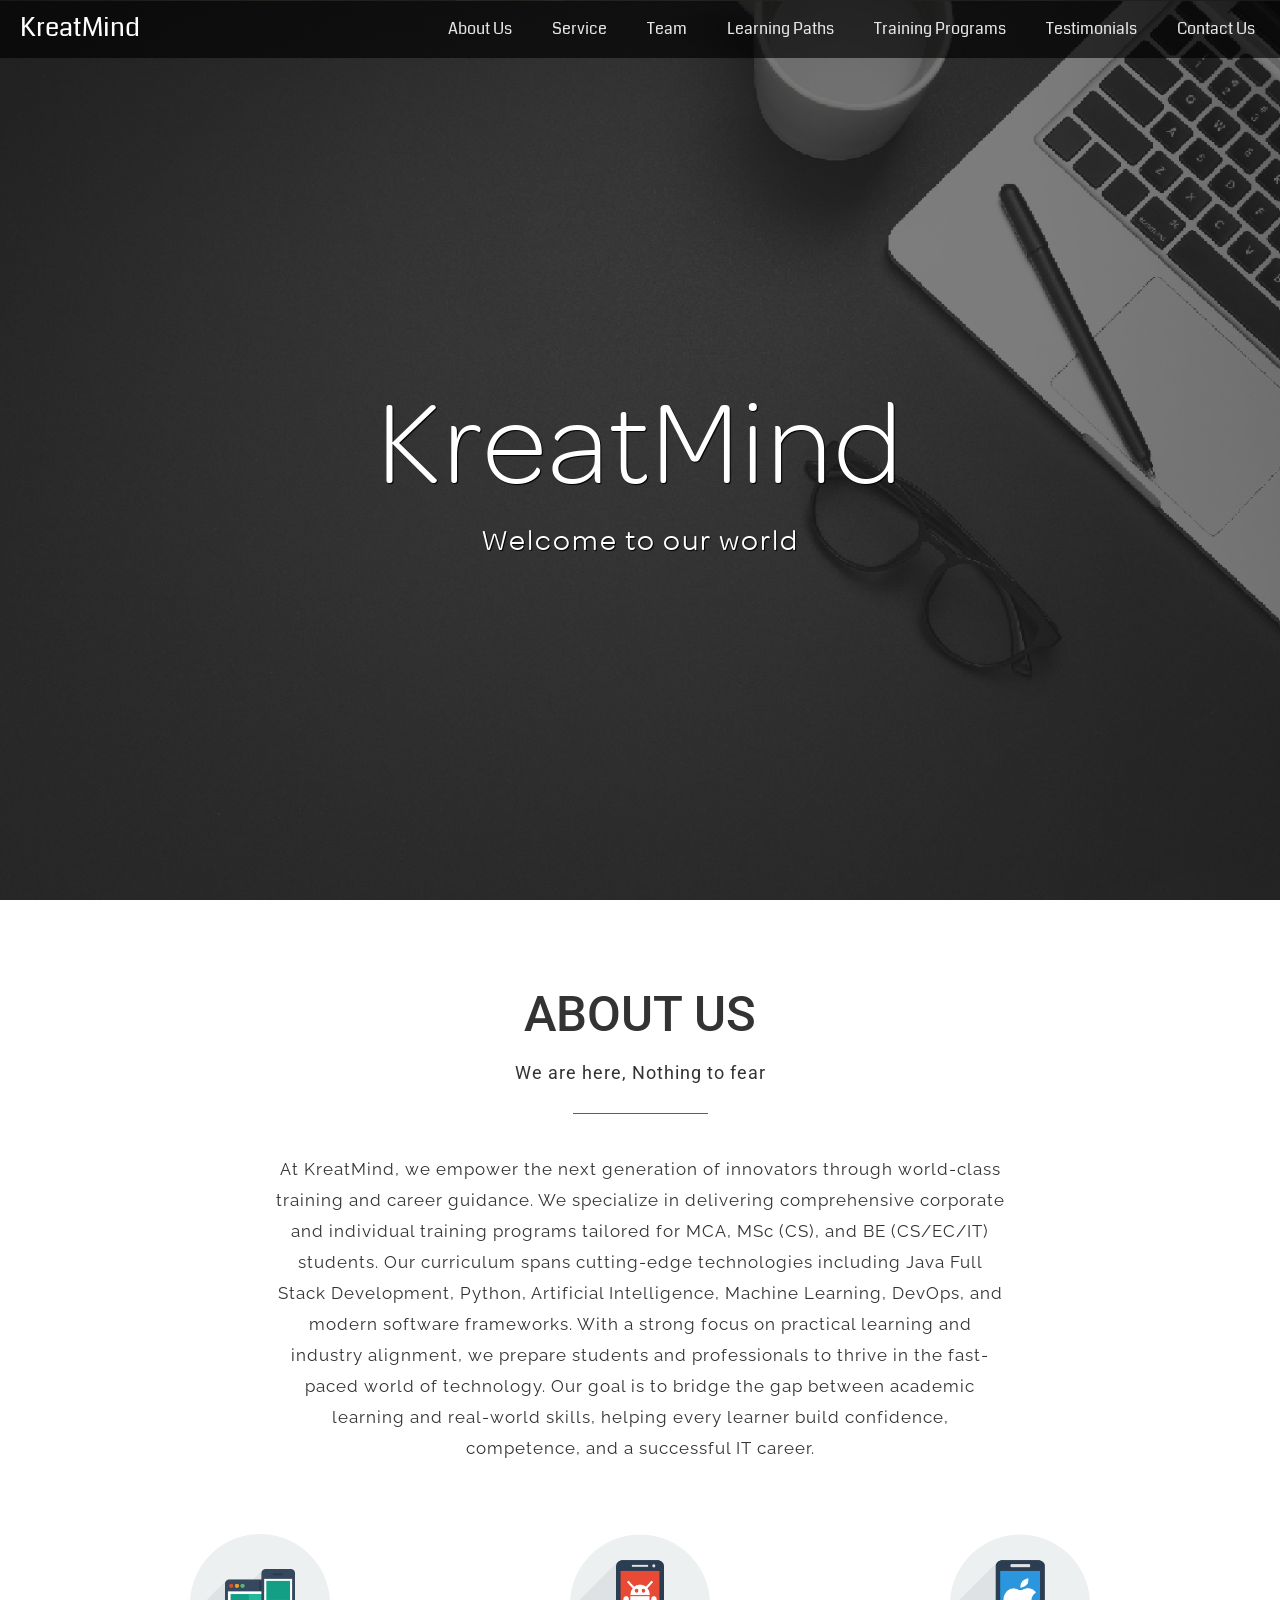
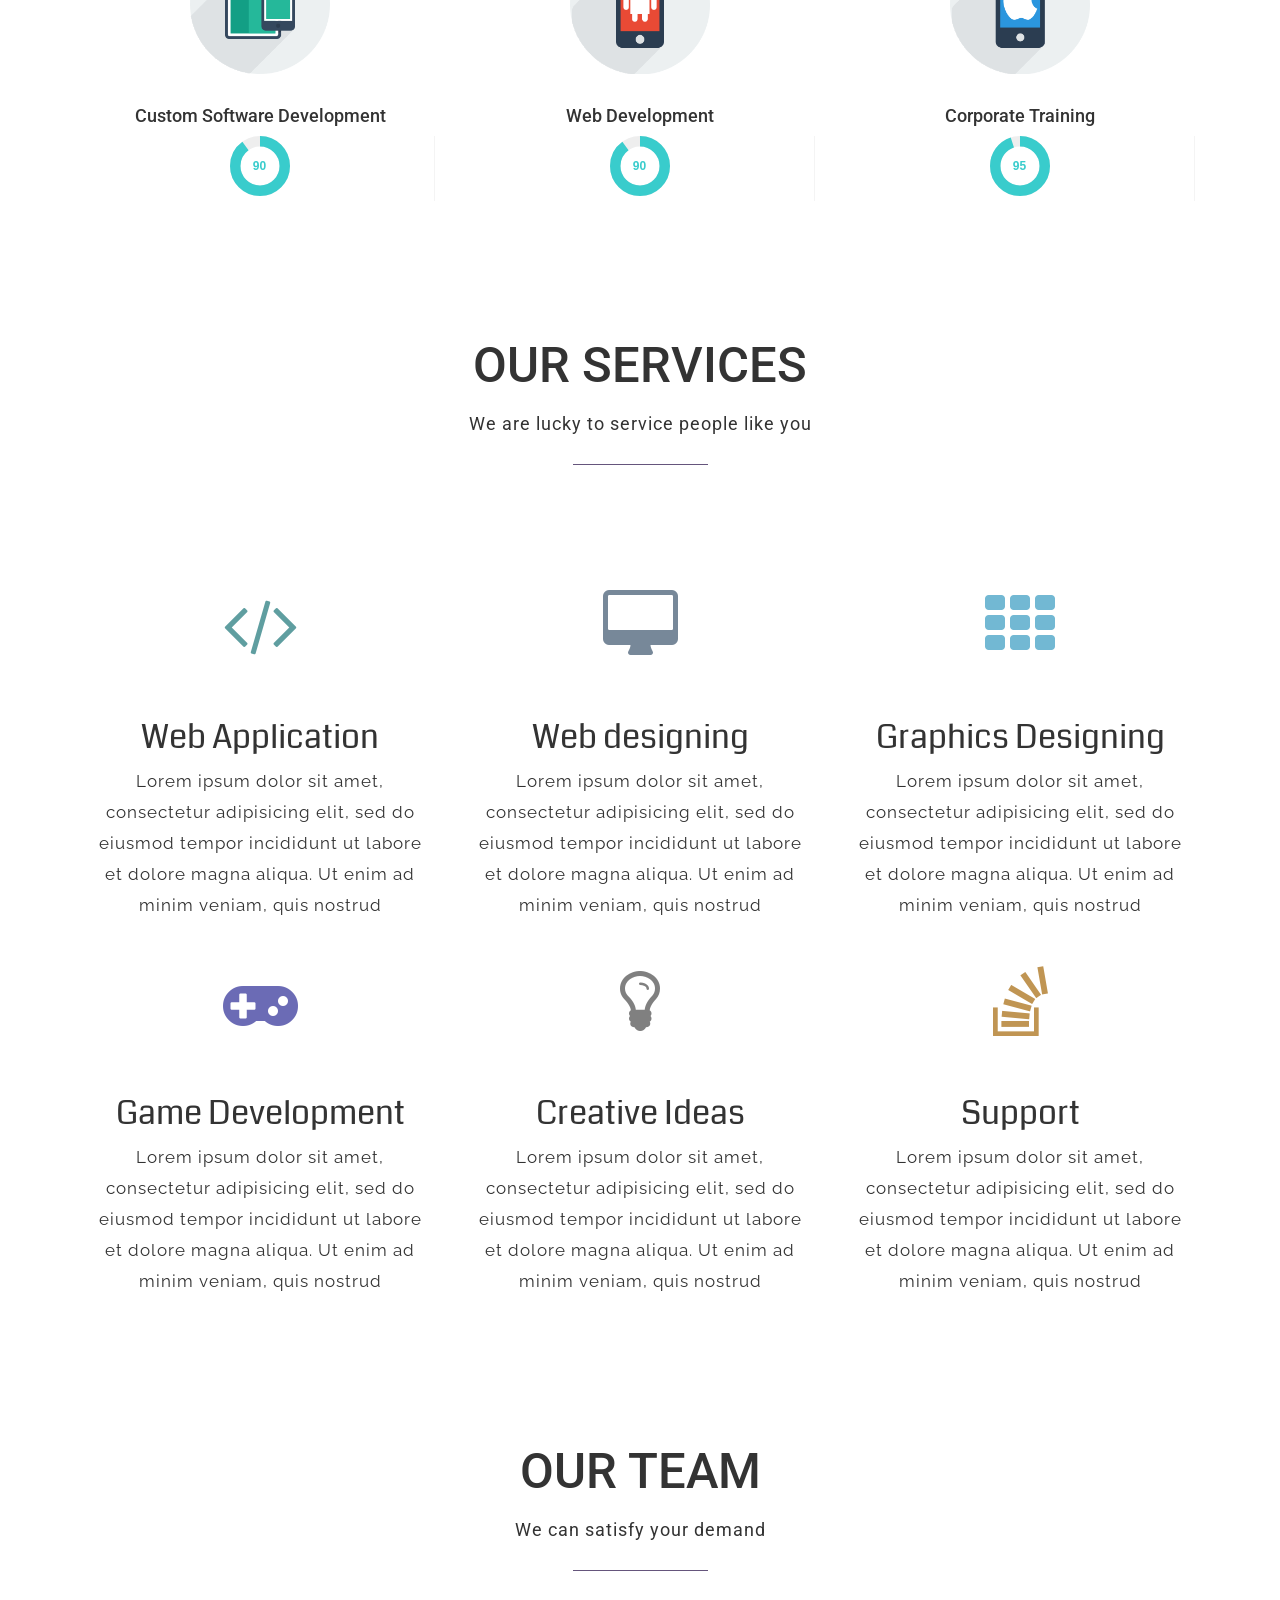
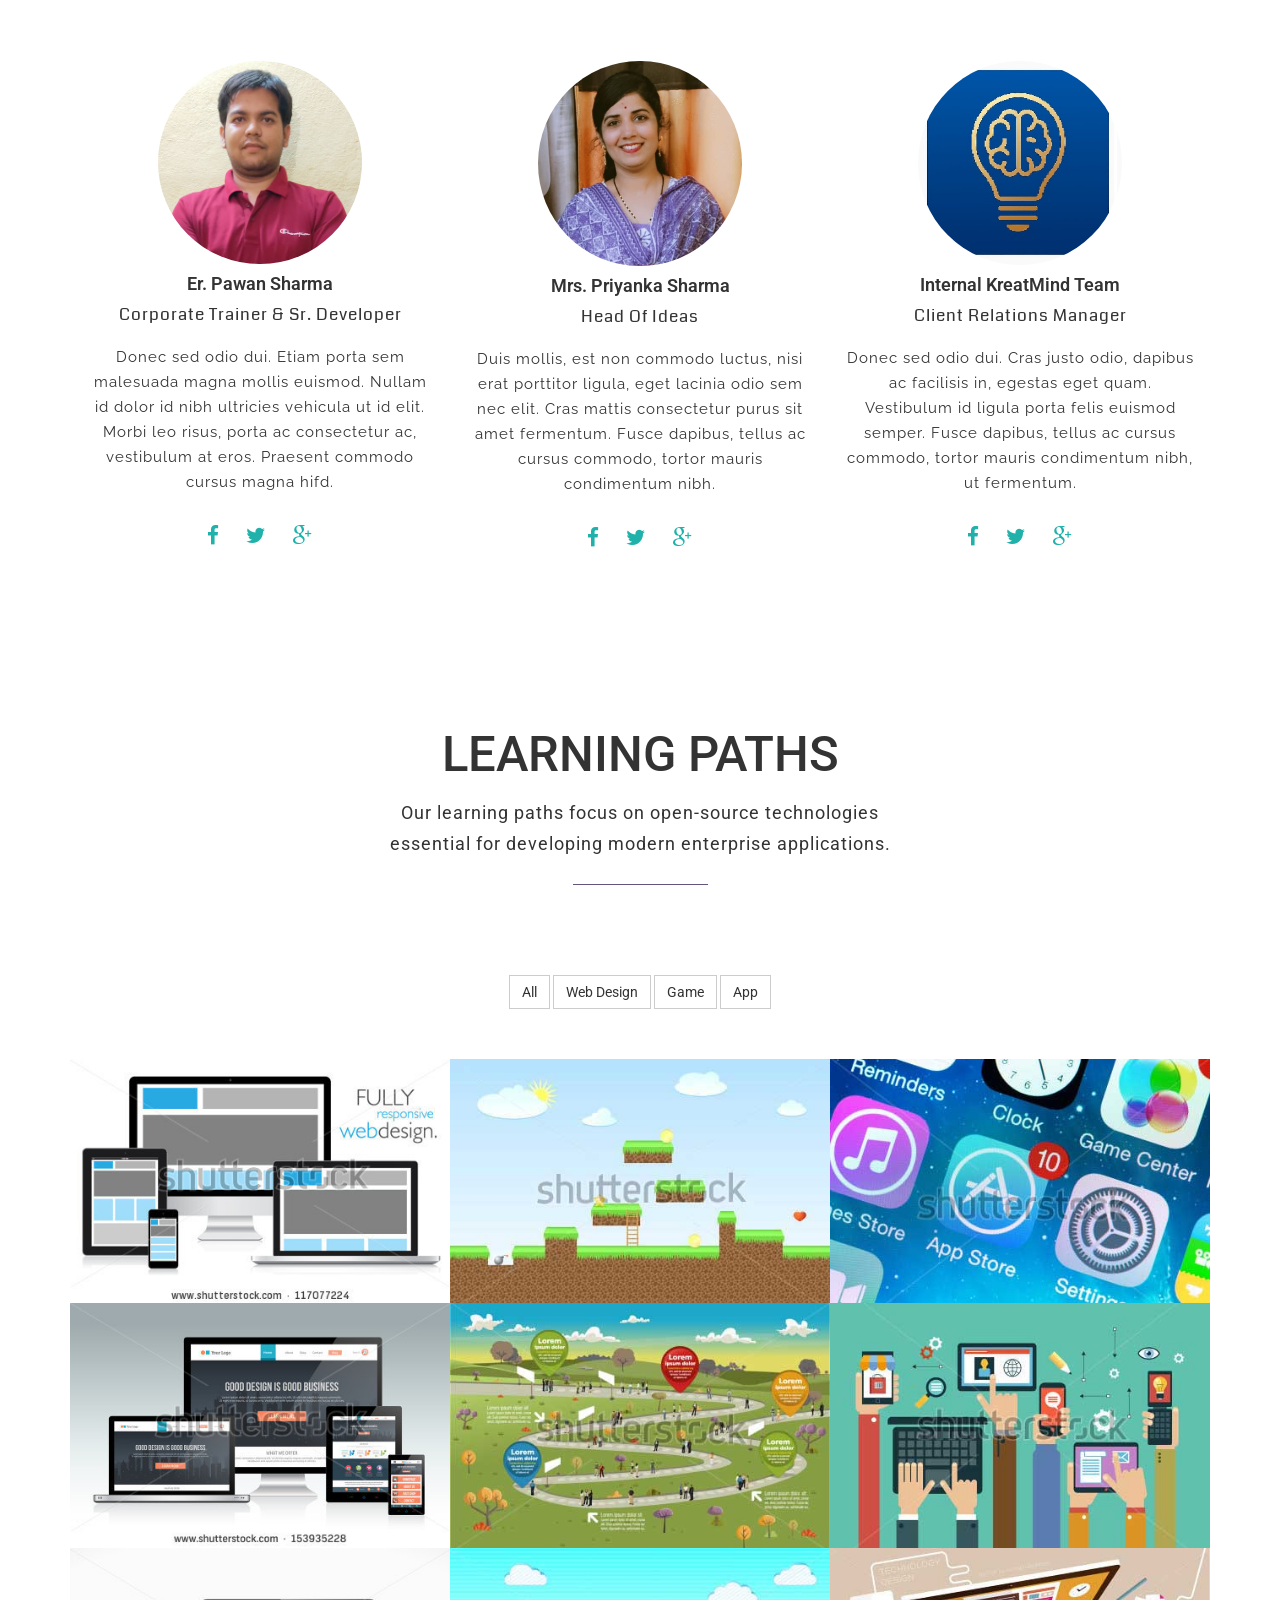
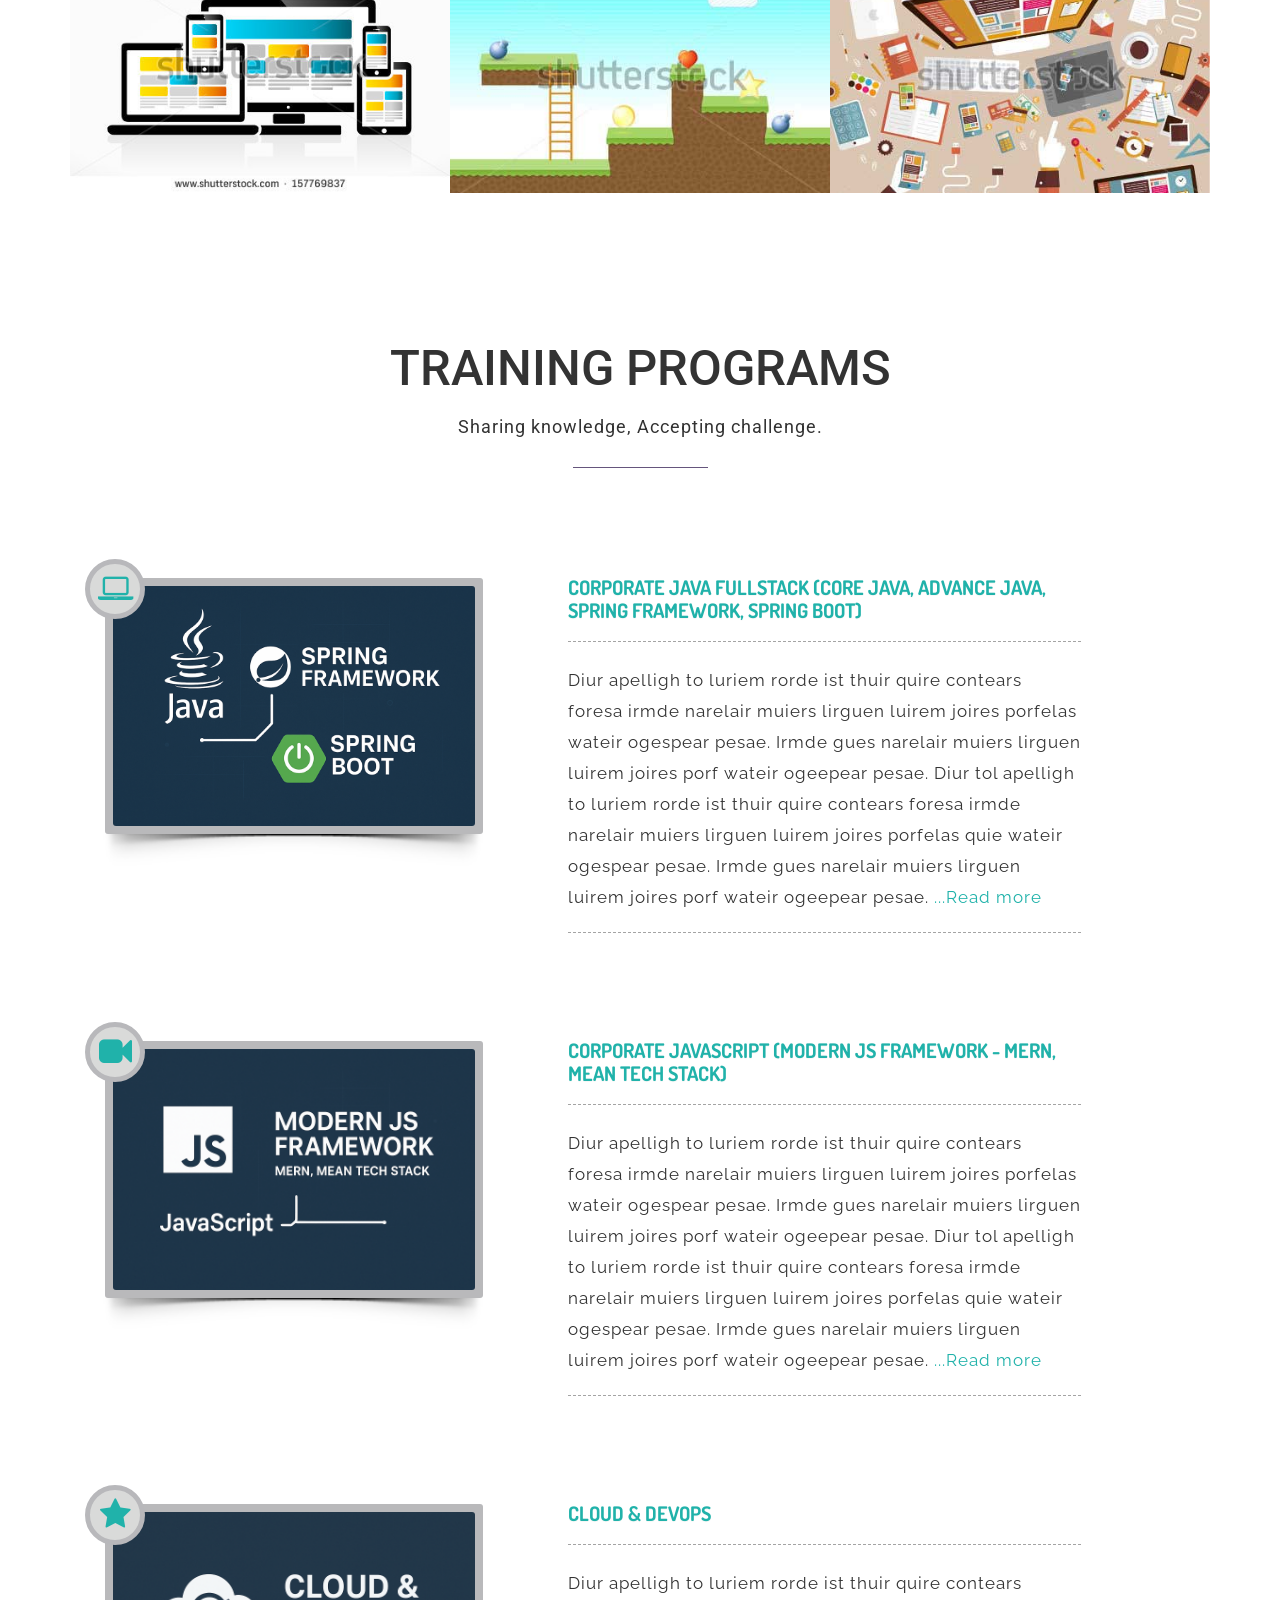
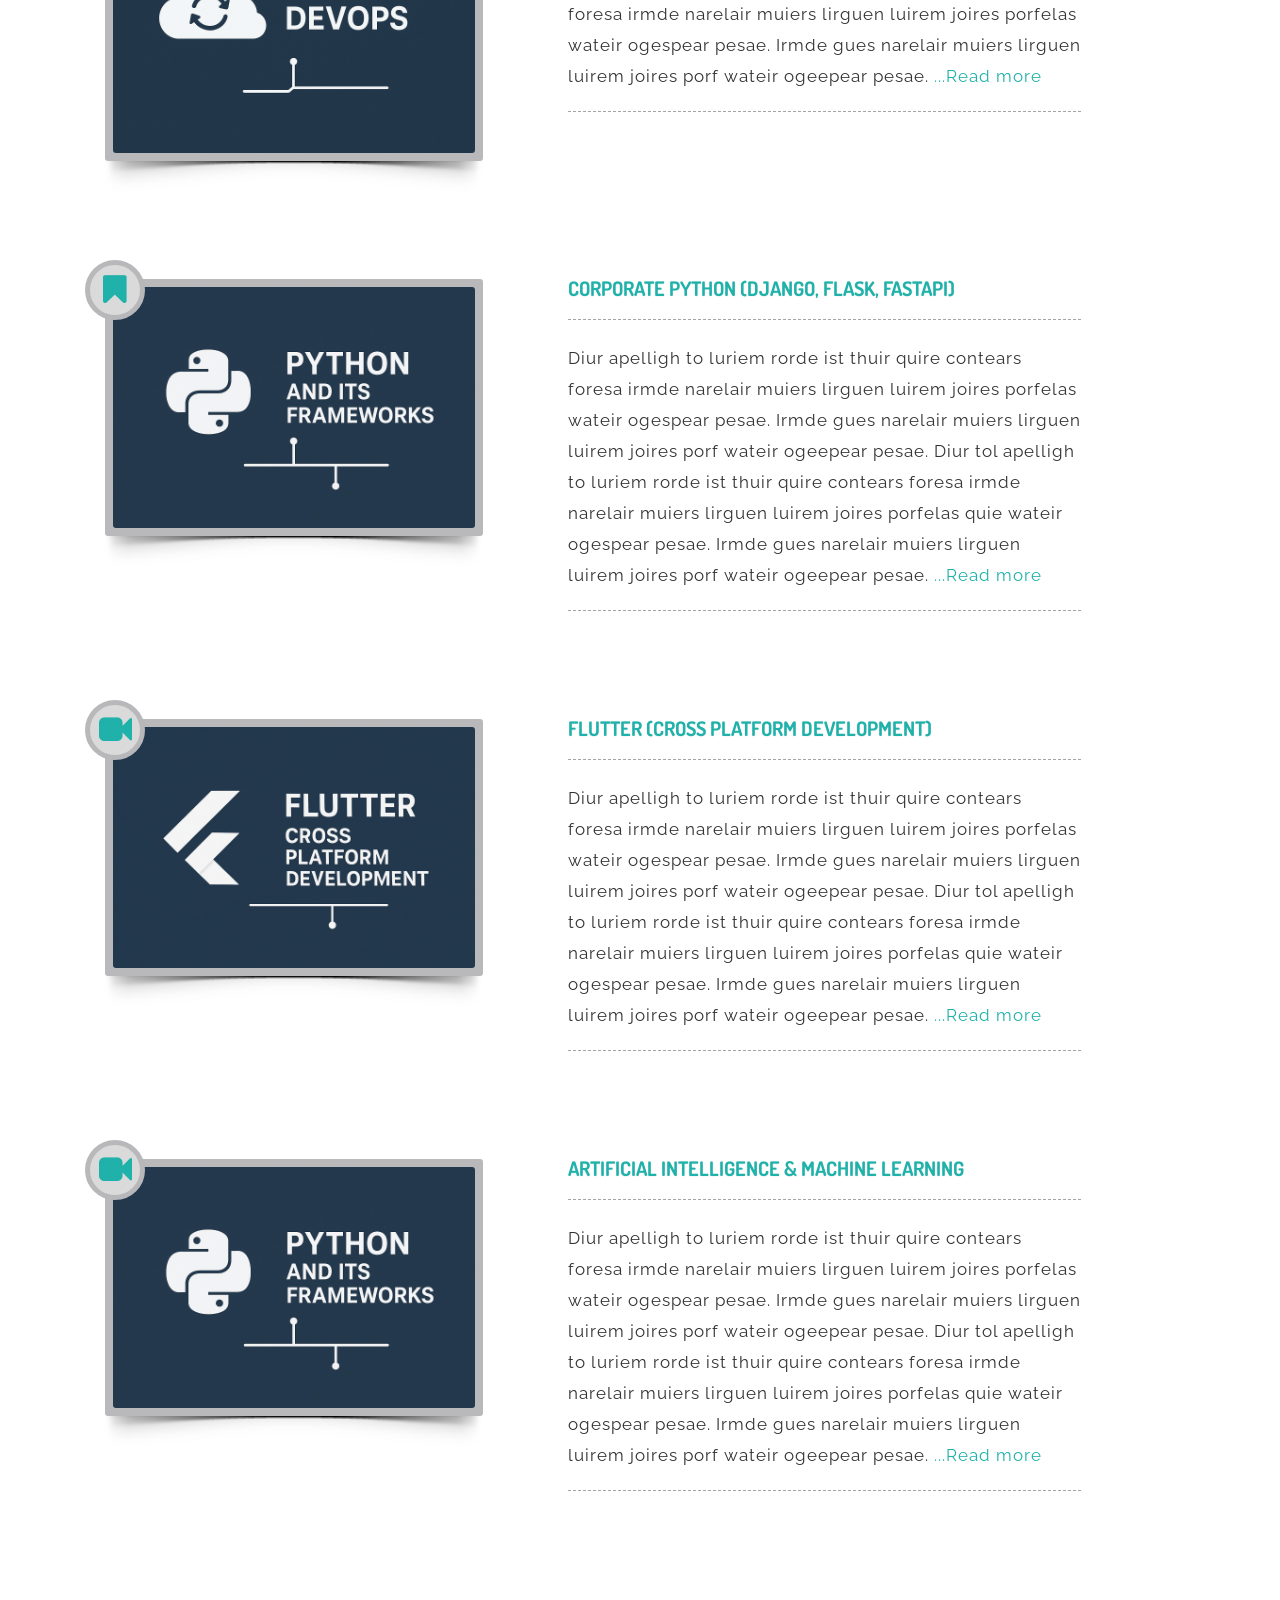
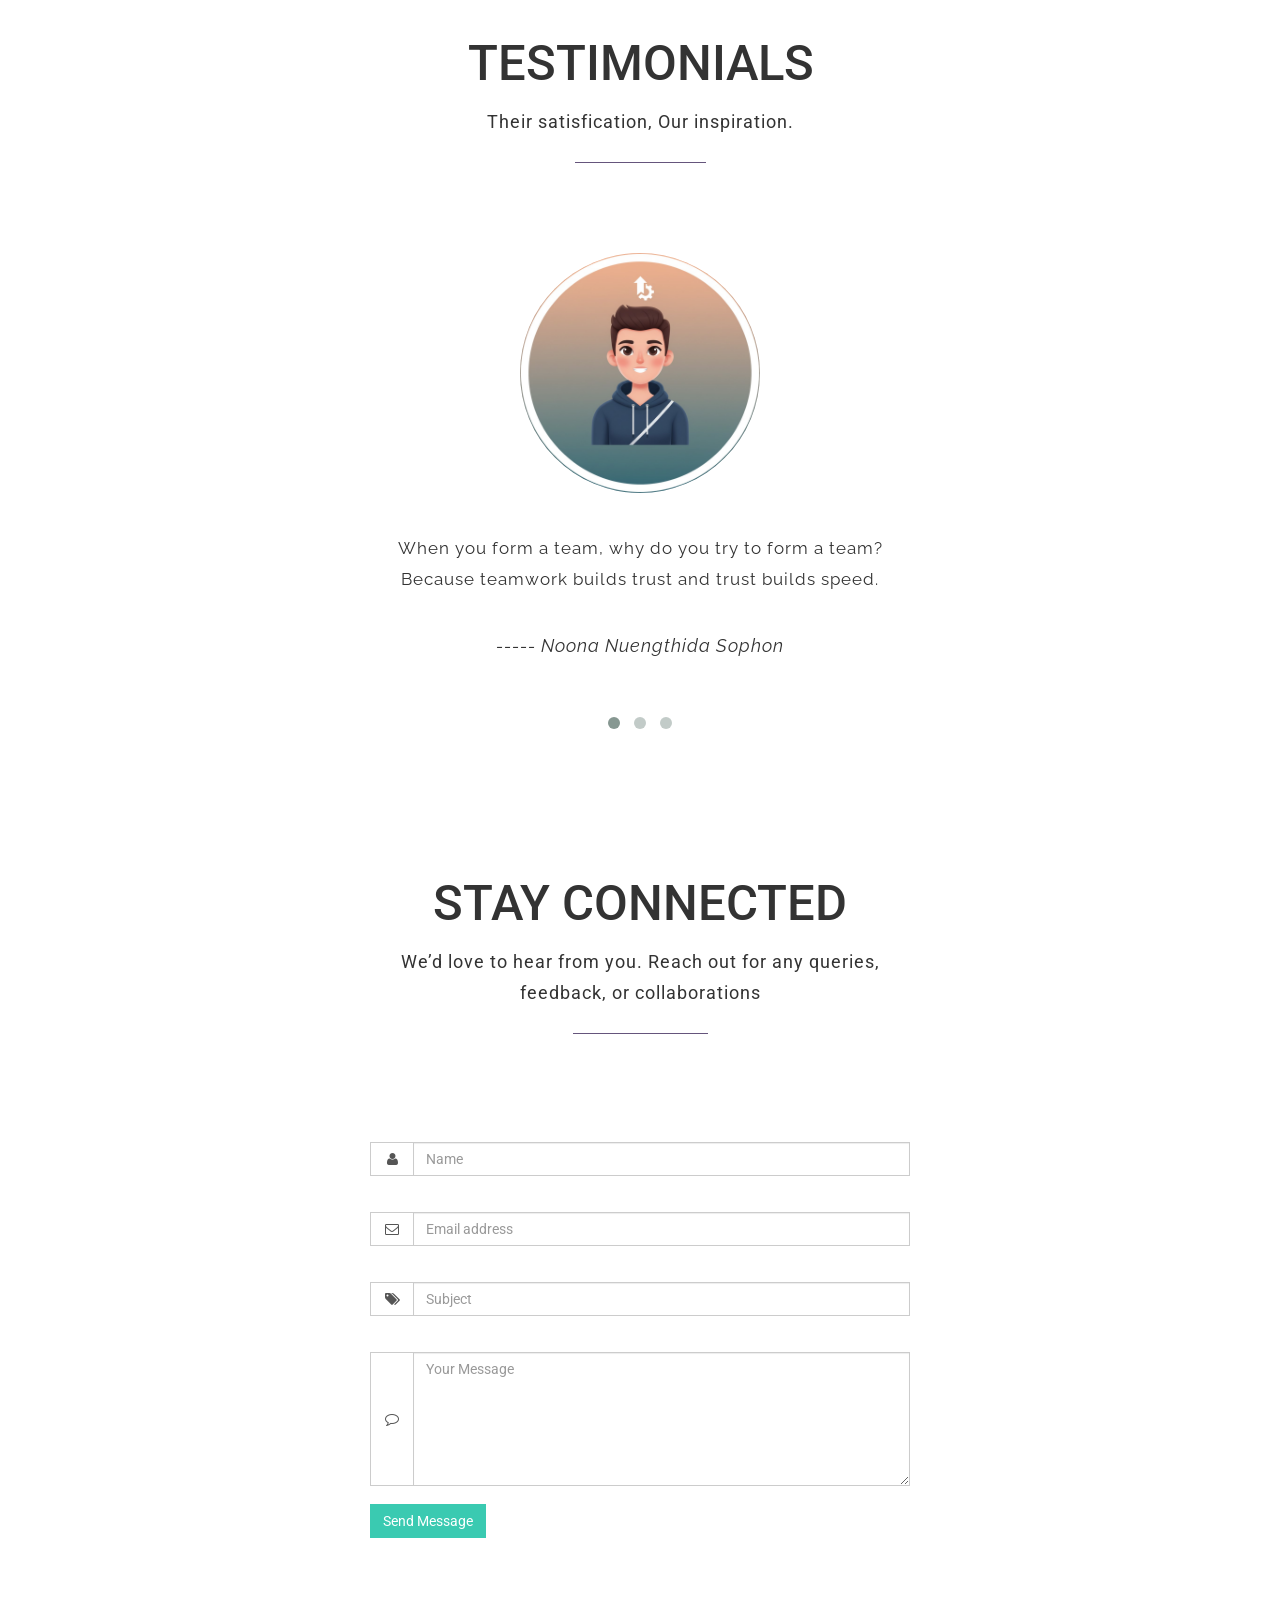
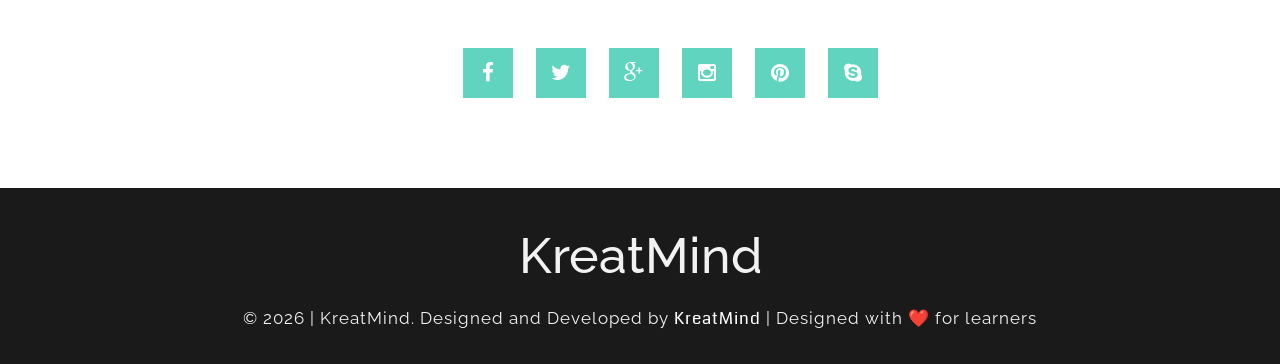
<file: index.html>
<!DOCTYPE html>
<html>
	<head>
  		<title>Kreatmind - IT Training & Career Consultancy</title>

		<link rel="icon" type="image/x-icon" href="img/favicon.ico">

		<!-- meta -->
		<meta charset="UTF-8">
	    <meta name="viewport" content="width=device-width, initial-scale=1">

	    <!-- css -->
		<link rel="stylesheet" href="css/bootstrap.min.css">
		<link rel="stylesheet" href="css/ionicons.min.css">
		<link rel="stylesheet" href="css/font-awesome.min.css">
		<link rel="stylesheet" href="css/owl.carousel.css">
		<link rel="stylesheet" href="css/owl.theme.css">
		<link rel="stylesheet" href="css/owl.transitions.css">
	    <link rel="stylesheet" href="css/animate.css">
	    <link rel="stylesheet" href="css/custom.css">

	    <!-- js -->
	    <script src="js/jquery.min.js"></script>
	    <script src="js/bootstrap.min.js"></script>
	    <script src="js/owl.carousel.min.js"></script>
	    <script src="js/isotope.pkgd.min.js"></script>
		<script src="js/script.js"></script>
		<script src="js/wow.min.js"></script>
		<script src="js/jquery.actual.min.js"></script>
	</head>

	<body>
		<div id="wrapper">
			<div id="overlay-1">
				<section id= "navigation">
					<nav class="navbar navbar-default navbar-fixed-top" role="navigation">
	  					<div class="container-fluid">
	    					<div class="navbar-header">
	      						<button type="button" class="navbar-toggle" data-toggle="collapse" data-target="#bs-example-navbar-collapse-1">
					        		<span class="ion-navicon"></span>
					      		</button>
					      		<a class="navbar-brand" href="#">KreatMind</a>
					    	</div>
	    					<div class="collapse navbar-collapse" id="bs-example-navbar-collapse-1">
		      					<ul class="nav navbar-nav navbar-right">
		      						<li><a href="#about">About Us</a></li>
		      						<li><a href="#our_service">Service</a></li>
		        					<li><a href="#team">Team</a></li>
									<li><a href="#portfolio">Learning Paths</a></li>
		        					<li><a href="#blog">Training Programs</a></li>
		        					<li><a href="#testimonial">Testimonials</a></li>
		        					<li><a href="#contact">Contact us</a></li>
							    </ul>
	    					</div>	<!-- collapse navbar-collapse -->
	  					</div>	<!-- container-fluid -->
					</nav>	<!-- navbar -->
				</section>	<!-- #navigation -->
				<section id="starting">
					<div class="text-center starting-text">
						<h1 class="rene">KreatMind</h1>
						<h2>Welcome to our world</h2>
					</div>
				</section>
				<div id="bottom" class="bottom text-center">
			        <a href="#about"><i class="ion-ios7-arrow-down"></i></a>
			    </div>
			</div><!-- overlay-1 -->
		</div>	<!-- wrapper -->		
			
		<!-- About Us -->
		<section id="about">
			<div class="container">
				<div class="row text-center" id="heading">
					<div class="col-md-6 col-md-offset-3 wow animated zoomInDown" id="heading-text">
						<h3>About Us</h3>
	                	<p>We are here, Nothing to fear</p>
	                	<hr class="full">
	                	<br/>
					</div>
				</div>	<!-- row -->
				<div class="row about-us-text">
					<div class="col-md-8 col-md-offset-2">
						<p class="text-center">At KreatMind, we empower the next generation of innovators through world-class training and career guidance. We specialize in delivering comprehensive corporate and individual training programs tailored for MCA, MSc (CS), and BE (CS/EC/IT) students. Our curriculum spans cutting-edge technologies including Java Full Stack Development, Python, Artificial Intelligence, Machine Learning, DevOps, and modern software frameworks. With a strong focus on practical learning and industry alignment, we prepare students and professionals to thrive in the fast-paced world of technology. Our goal is to bridge the gap between academic learning and real-world skills, helping every learner build confidence, competence, and a successful IT career.</p>
					</div>
				</div>	<!-- row -->
				<div class="row main_content">
					<div class="col-md-4 wow animated zoomIn" data-wow-delay="0.1s">
						<figure>
							<img class="pro img-responsive center-block" src="img/3-col-icons-web.png">
						</figure>
						<h5 class="text-center">Custom Software Development</h5>
						<div class="row">
							<div class="col-xs-12 text-center" style="border-right: 1px solid #f4f4f4">
                                <div style="display: inline; width: 60px; height: 60px;">
                                    <input type="text" class="knob" data-readonly="true" value="90" data-width="60" data-height="60" data-fgcolor="#39CCCC" readonly="readonly" style="width: 34px; height: 20px; position: absolute; vertical-align: middle; margin-top: 20px; margin-left: -47px; border: 0px; font-weight: bold; font-style: normal; font-variant: normal; font-stretch: normal; font-size: 12px; line-height: normal; font-family: Arial; text-align: center; /* color: rgb(57, 204, 204); */ padding: 0px; -webkit-appearance: none; background: none;">
                                </div>
                            </div>	<!-- col-xs-12 -->
						</div>	<!-- row -->
					</div>	<!-- col-md-4 -->

					<div class="col-md-4 wow animated zoomIn" data-wow-delay="0.1s">
						<figure>
							<img class="pro img-responsive center-block" src="img/3-col-icons-android.png">
						</figure>
						<h5 class="text-center">Web Development</h5>
						<div class="row">
							<div class="col-xs-12 text-center" style="border-right: 1px solid #f4f4f4">
	                            <div style="display: inline; width: 60px; height: 60px;">  	
	                            	<input type="text" class="knob" data-readonly="true" value="90" data-width="60" data-height="60" data-fgcolor="#39CCCC" readonly="readonly" style="width: 34px; height: 20px; position: absolute; vertical-align: middle; margin-top: 20px; margin-left: -47px; border: 0px; font-weight: bold; font-style: normal; font-variant: normal; font-stretch: normal; font-size: 12px; line-height: normal; font-family: Arial; text-align: center; /* color: rgb(57, 204, 204); */ padding: 0px; -webkit-appearance: none; background: none;">
	                            </div>
	                        </div>	<!-- col-xs-12 -->
						</div>	<!-- row -->
					</div>	<!-- col-md-4 -->

					<div class="col-md-4 wow animated zoomIn" data-wow-delay="0.1s">
						<figure>
							<img class="pro img-responsive center-block" src="img/3-col-icons-iphone.png">
						</figure>
						<h5 class="text-center">Corporate Training</h5>
						<div class="row">
							<div class="col-xs-12 text-center" style="border-right: 1px solid #f4f4f4">
	                            <div style="display: inline; width: 60px; height: 60px;">
	                                <input type="text" class="knob" data-readonly="true" value="95" data-width="60" data-height="60" data-fgcolor="#39CCCC" readonly="readonly" style="width: 34px; height: 20px; position: absolute; vertical-align: middle; margin-top: 20px; margin-left: -47px; border: 0px; font-weight: bold; font-style: normal; font-variant: normal; font-stretch: normal; font-size: 12px; line-height: normal; font-family: Arial; text-align: center; /* color: rgb(57, 204, 204); */ padding: 0px; -webkit-appearance: none; background: none;">
	                        	</div>	
	                    	</div>	<!-- col-xs-12 -->
						</div>	<!-- row -->
					</div>	<!-- col-md-4 -->
				</div><!-- row main_content -->
			</div>	<!-- container -->
		</section>	<!-- about us -->

		<!-- Our service -->
		<section id="our_service">
			<div class="container">
				<div class="row text-center" id= "heading">
	        		<div class="col-md-6 col-md-offset-3 wow animated zoomInDown" id= "heading-text">
	        			<h3>Our Services</h3>
	                	<p>We are lucky to service people like you</p>
	                	<hr class= "full">
	                	<br/>
	        		</div>
		        </div>
			    <div class="main_content">
				    <div class="services">
			        	<div class="row">
			        		<div class="col-sm-4 service">
			        			<div class="service-icon text-center">
			        				<i class="fa fa-code fa-5x"></i>
			        			</div>
			        			<div class="about-service">
			        				<h3 class="text-center">Web Application</h3>
			        				<p class="text-center">
			        					Lorem ipsum dolor sit amet, consectetur adipisicing elit, sed do eiusmod
			                       		tempor incididunt ut labore et dolore magna aliqua. Ut enim ad minim veniam,
			                       		quis nostrud 
			        				</p>
			        			</div>
			        		</div>	<!-- col-sm-4 -->
			        		<div class="col-sm-4 service">
			        			<div class="service-icon text-center">
			        				<i class="fa fa-desktop fa-5x"></i>
			        			</div>
			        			<div class="about-service">
			        				<h3 class="text-center">Web designing</h3>
			        				<p class="text-center">
			        					Lorem ipsum dolor sit amet, consectetur adipisicing elit, sed do eiusmod
			                       		tempor incididunt ut labore et dolore magna aliqua. Ut enim ad minim veniam,
			                       		quis nostrud 
			        				</p>
			        			</div>
			        		</div>	<!-- col-sm-4 -->
			        		<div class="col-sm-4 service">
			        			<div class="service-icon text-center">
			        				<i class="fa fa-th fa-5x"></i>
			        			</div>
			        			<div class="about-service">
			        				<h3 class="text-center">Graphics Designing</h3>
			        				<p class="text-center">
			        					Lorem ipsum dolor sit amet, consectetur adipisicing elit, sed do eiusmod
			                       		tempor incididunt ut labore et dolore magna aliqua. Ut enim ad minim veniam,
			                       		quis nostrud 
			        				</p>
			        			</div>
			        		</div>	<!-- col-sm-4 -->
			        	</div>	<!-- row -->
			        	<div class="row">
			        		<div class="col-sm-4 service">
			        			<div class="service-icon text-center">
			        				<i class="fa fa-gamepad fa-5x"></i>
			        			</div>
			        			<div class="about-service">
			        				<h3 class="text-center">Game Development</h3>
			        				<p class="text-center">
			        					Lorem ipsum dolor sit amet, consectetur adipisicing elit, sed do eiusmod
			                       		tempor incididunt ut labore et dolore magna aliqua. Ut enim ad minim veniam,
			                       		quis nostrud 
			        				</p>
			        			</div>
			        		</div>	<!-- col-sm-4 -->
			        		<div class="col-sm-4 service">
			        			<div class="service-icon text-center">
			        				<i class="fa fa-lightbulb-o fa-5x"></i>
			        			</div>
			        			<div class="about-service">
			        				<h3 class="text-center">Creative Ideas</h3>
			        				<p class="text-center">
			        					Lorem ipsum dolor sit amet, consectetur adipisicing elit, sed do eiusmod
			                       		tempor incididunt ut labore et dolore magna aliqua. Ut enim ad minim veniam,
			                       		quis nostrud 
			        				</p>
			        			</div>
			        		</div>	<!-- col-sm-4 -->
			        		<div class="col-sm-4 service">
			        			<div class="service-icon text-center">
			        				<i class="fa fa-stack-overflow fa-5x"></i>
			        			</div>
			        			<div class="about-service">
			        				<h3 class="text-center">Support</h3>
			        				<p class="text-center">
			        					Lorem ipsum dolor sit amet, consectetur adipisicing elit, sed do eiusmod
			                       		tempor incididunt ut labore et dolore magna aliqua. Ut enim ad minim veniam,
			                       		quis nostrud 
			        				</p>
			        			</div>
			        		</div>	<!-- col-sm-4 -->
			        	</div>	<!-- row -->
					</div>	<!-- services -->
				</div>	<!-- main_content -->
			</div>	<!-- container -->
		</section>	<!-- our_service -->

		<!-- Our Team -->
	    <section id="team">
	    	<div class="container">
		    	<div class="team-members">
		    		<div class="row text-center" id="heading">
		    			<div class="col-md-6 col-md-offset-3 wow animated zoomInDown" id="heading-text">
		        			<h3>Our Team</h3>
		                	<p>We can satisfy your demand</p>
		                	<hr class="full">
		                	<br/>
		        		</div>
		    		</div>
			    	<div class="row main_content">
				    	<div class="col-md-4 col-sm-6 text-center">
				    		<div class="row wow animated zoomIn" data-wow-delay="0.1s">
				    			<div class="col-md-8 col-md-offset-2">
				    				<img class="img-circle img-responsive center-block" src="img/Syed-Rezwanul-Haque.jpg" alt="Er. Pawan Sharma">
				    			</div>
				    		</div>
				        	<h4 class="wow animated fadeInUp" data-wow-delay= "0.2s">Er. Pawan Sharma</h4>
				        	<p class= "member-title wow animated fadeIn" data-wow-delay= "0.3s">Corporate Trainer & Sr. Developer</p>
				        	<p class= "team-member-description wow animated fadeIn" data-wow-delay= "0.4s">Donec sed odio dui. Etiam porta sem malesuada magna mollis euismod. Nullam id dolor id nibh ultricies vehicula ut id elit. Morbi leo risus, porta ac consectetur ac, vestibulum at eros. Praesent commodo cursus magna hifd.</p>
				        	<div class= "row text-center wow animated fadeInDown" data-wow-delay= "0.5s">
				        		<div class= "team-member-contact">
				        			<a href="#" data-toggle="tooltip" title="Contact with Facebook" class= "team-facebook">
				        				<i class="fa fa-facebook"></i>
				        			</a>
				        		
				        			<a href="#" data-toggle="tooltip" title="Contact with Twitter" class= "team-twitter">
				        				<i class="fa fa-twitter"></i>
				        			</a>
				        		
				        			<a href="#" data-toggle="tooltip" title="Contact with Google-plus"class= "team-google-plus">
				        				<i class="fa fa-google-plus"></i>
				        			</a>
				        		</div>	
				        	</div>
				    	</div>	<!-- col-md-4 -->
				    	<div class="col-md-4 col-sm-6 text-center">
				    		<div class= "row wow animated zoomIn" data-wow-delay="0.6s">
				    			<div class= "col-md-8 col-md-offset-2">
				    				<img class="img-circle img-responsive center-block" src="img/Shahjahan-Jewel.jpg" alt= "Mrs. Priyanka Sharma" >
				    			</div>
				    		</div>
				        	<h4 class= "wow animated fadeInUp" data-wow-delay= "0.7s">Mrs. Priyanka Sharma</h4>
				        	<p class= "member-title wow animated fadeIn" data-wow-delay= "0.8s">Head Of Ideas</p>
				        	<p class= "team-member-description wow animated fadeIn" data-wow-delay= "0.9s">Duis mollis, est non commodo luctus, nisi erat porttitor ligula, eget lacinia odio sem nec elit. Cras mattis consectetur purus sit amet fermentum. Fusce dapibus, tellus ac cursus commodo, tortor mauris condimentum nibh.</p>
				        	<div class= "row text-center wow animated fadeInDown" data-wow-delay= "0.5s">	
				        		<div class= "team-member-contact">
				        			<a href="#" data-toggle="tooltip" title="Contact with Facebook" class= "team-facebook">
				        				<i class="fa fa-facebook"></i>
				        			</a>
				        			<a href="#" data-toggle="tooltip" title="Contact with Twitter" class= "team-twitter">
				        				<i class="fa fa-twitter"></i>
				        			</a>
				        			<a href="#" data-toggle="tooltip" title="Contact with Google-plus"class= "team-google-plus">
				        				<i class="fa fa-google-plus"></i>
				        			</a>
				        		</div>
				        	</div>
				    	</div>	<!-- col-md-4 -->
				    	<div class="col-md-4 col-sm-6 text-center">
				    		<div class= "row wow animated zoomIn" data-wow-delay="1.1s">
				    			<div class="col-md-8 col-md-offset-2">
				    				<img class="img-circle img-responsive center-block" src="img/nathan.jpg" alt= "Internal KreatMind Team" >
				    			</div>
				    		</div>
				        	<h4 class="wow animated fadeInUp" data-wow-delay= "1.2s">Internal KreatMind Team</h4>
				        	<p class= "member-title wow animated fadeIn" data-wow-delay= "1.3s">Client Relations Manager</p>
				        	<p class= "team-member-description wow animated fadeIn" data-wow-delay= "1.4s">Donec sed odio dui. Cras justo odio, dapibus ac facilisis in, egestas eget quam. Vestibulum id ligula porta felis euismod semper. Fusce dapibus, tellus ac cursus commodo, tortor mauris condimentum nibh, ut fermentum.</p>
				        	<div class= "row text-center wow animated fadeInDown" data-wow-delay= "0.5s">	
				        		<div class= "team-member-contact">
				        			<a href="#" data-toggle="tooltip" title="Contact with Facebook" class= "team-facebook">
				        				<i class="fa fa-facebook"></i>
				        			</a>
				        		
				        			<a href="#" data-toggle="tooltip" title="Contact with Twitter" class= "team-twitter">
				        				<i class="fa fa-twitter"></i>
				        			</a>
				        		
				        			<a href="#" data-toggle="tooltip" title="Contact with Google-plus"class= "team-google-plus">
				        				<i class="fa fa-google-plus"></i>
				        			</a>
				        		</div>
				        	</div>
				      	</div>	<!-- col-md-4 -->
			    	</div> <!-- row main_content -->
			    </div>	<!-- team-members -->
			</div>	<!-- container -->
	    </section>	<!-- team -->

		<!-- Portfolio -->
	    <section id="portfolio">
	    	<div class="container">
	    		<div class="row text-center" id="heading">
	    			<div class="col-md-6 col-md-offset-3 wow animated zoomInDown" id="heading-text">
	        			<h3>Learning Paths</h3>
	                	<p>Our learning paths focus on open-source technologies essential for developing modern enterprise applications.</p>
	                	<hr class= "full">
	                	<br/>
	        		</div>
	    		</div>
	    		<div class="main_content">
		    		<div class="row port">
		    			<div class="col-md-8 col-md-offset-2 text-center button-group" id="filters">
		    				<button type="button" class="btn btn-default is-checked" data-filter="*">All</button>
		    				<button type="button" class="btn btn-default" data-filter=".web">Web Design</button>
		    				<button type="button" class="btn btn-default" data-filter=".game">Game</button>
		    				<button type="button" class="btn btn-default" data-filter=".app">App</button>
		    			</div>
		    		</div>	<!-- row -->
		    		<div class="row">
		    			<div class="isotope" id="port-items">
		    				<div class="col-md-4 col-sm-6 col-xs-6 element-item web" data-category="web">
		    					<img class="img-responsive" src="img/web-design-1.jpg" >
		    				</div>
		    				<div class="col-md-4 col-sm-6 col-xs-6 element-item game" data-category="game">
		    					<img class="img-responsive" src="img/game-2.jpg">
		    				</div>
		    				<div class="col-md-4 col-sm-6 col-xs-6 element-item app" data-category="app">
		    					<img class="img-responsive" src="img/app-1.jpg">
		    				</div>
		    				<div class="col-md-4 col-sm-6 col-xs-6 element-item web" data-category="web">
		    					<img class="img-responsive" src="img/web-design-2.jpg">
		    				</div>
		    				<div class="col-md-4 col-sm-6 col-xs-6 element-item game" data-category="game">
		    					<img class="img-responsive" src="img/game-1.jpg">
		    				</div>
		    				<div class="col-md-4 col-sm-6 col-xs-6 element-item app" data-category="app">
		    					<img class="img-responsive" src="img/app-2.jpg">
		    				</div>
		    				<div class="col-md-4 col-sm-6 col-xs-6 element-item web" data-category="web">
		    					<img class="img-responsive" src="img/web-design-3.jpg">
		    				</div>
		    				<div class="col-md-4 col-sm-6 col-xs-6 element-item game" data-category="game">
		    					<img class="img-responsive" src="img/game-3.jpg">
		    				</div>
		    				<div class="col-md-4 col-sm-6 col-xs-6 element-item app" data-category="app">
		    					<img class="img-responsive" src="img/app-3.jpg">
		    				</div>
		    			</div>	<!-- isotope -->
		    		</div>	<!-- row -->
	    		</div>	<!-- main_content -->
	    	</div>	<!-- container -->
	    </section>	<!-- portfolio -->

		<!-- Blog -->
	    <section id="blog">
	    	<div class="container">
	    		<div class="row text-center" id="heading">
	    			<div class= "bg-image">
		    			<div class= "col-md-6 col-md-offset-3 wow animated zoomInDown" id= "heading-text">
		        			<h3>Training Programs</h3>
		                	<p>Sharing knowledge, Accepting challenge.</p>
		                	<hr class= "full">
		                	<br/>
		        		</div>
		        	</div>
	    		</div>
		    	<div class= "row post">
		    		<div class= "main_content">
		    			<div class= "post-thumbnail col-md-5">
		    				<div class= "frame">
		    					<div class="post-format">
		    						<span class="icon-picture">
		    							<i class= "fa fa-laptop"></i>
		    						</span>
		    					</div>
		    					<a href="#"><img class= "img-responsive" src="img/design1.png" alt=""/></a>
		    				</div>
		    				<img class="hidden-xs post-shadow" src="img/post-shadow.png" alt=""/>
		    			</div>
		    			<div class= "post-excerpt col-md-7">
		    				<h2 class="title"><a href="#">Corporate Java FullStack (Core Java, Advance Java, Spring Framework, Spring Boot)</a></h2>
		    				<div class="line-dotted"></div>
		    				<p>
		    					Diur apelligh to luriem rorde ist thuir quire contears foresa irmde narelair muiers lirguen luirem joires porfelas wateir ogespear pesae. Irmde gues narelair muiers lirguen luirem joires porf wateir ogeepear pesae. Diur tol apelligh to luriem rorde ist thuir quire contears foresa irmde narelair muiers lirguen luirem joires porfelas quie wateir ogespear pesae. Irmde gues narelair muiers lirguen luirem joires porf wateir ogeepear pesae.
		    					<a href="#">...Read more</a>
		    				</p> 
		    				<div class="line-dotted"></div>
		    			</div>
		    		</div>
		    	</div>
		    	<div class="row post">
		    		<div class="main_content">
		    			<div class="post-thumbnail col-md-5">
		    				<div class="frame">
		    					<div class="post-format image">
		    						<span class="icon-facetime-video">
		    							<i class="fa fa-video-camera"></i>
		    						</span>
		    					</div>
		    					<a href="#"><img class= "img-responsive" src="img/design2.png" alt=""/></a>
		    				</div>
		    				<img class="hidden-xs post-shadow" src="img/post-shadow.png" alt=""/>
		    			</div>
		    			<div class="post-excerpt col-md-7">
		    				<h2 class="title">
		    					<a href="#">Corporate JavaScript (Modern JS Framework - MERN, MEAN Tech Stack)</a>
		    				</h2>
		    				<div class="line-dotted">
		    				</div>
		    				<p>
		    					Diur apelligh to luriem rorde ist thuir quire contears foresa irmde narelair muiers lirguen luirem joires porfelas wateir ogespear pesae. Irmde gues narelair muiers lirguen luirem joires porf wateir ogeepear pesae. Diur tol apelligh to luriem rorde ist thuir quire contears foresa irmde narelair muiers lirguen luirem joires porfelas quie wateir ogespear pesae. Irmde gues narelair muiers lirguen luirem joires porf wateir ogeepear pesae.
		    					<a href="#">...Read more</a>
		    				</p> 
		    				<div class="line-dotted"></div>
		    			</div>
		    		</div>
		    	</div>
		    	<div class="row post">
		    		<div class="main_content">
		    			<div class="post-thumbnail col-md-5">
		    				<div class="frame">
		    					<div class="post-format quote">
		    						<span class="icon-camera-retro">
		    							<i class= "fa fa-star"></i>
		    						</span>
		    					</div>
		    					<a href="#"><img class= "img-responsive" src="img/blog3.png" alt=""/></a>
		    				</div>
		    				<img class="hidden-xs post-shadow" src="img/post-shadow.png" alt=""/>
		    			</div>
		    			<div class="post-excerpt col-md-7">
		    				<h2 class="title">
		    					<a href="#">Cloud & DevOps</a>
		    				</h2>
		    				<div class="line-dotted"></div>
		    				<p>
		    					Diur apelligh to luriem rorde ist thuir quire contears foresa irmde narelair muiers lirguen luirem joires porfelas wateir ogespear pesae. Irmde gues narelair muiers lirguen luirem joires porf wateir ogeepear pesae.
		    					<a href="#">...Read more</a>
		    				</p> 
		    				<div class="line-dotted"></div>
		    			</div>
		    		</div>
		    	</div>
		    	<div class="row post">
		    		<div class="main_content">
		    			<div class="post-thumbnail col-md-5">
		    				<div class="frame">
		    					<div class="post-format gallery">
		    						<span class="icon-quote-left">
		    							<i class= "fa fa-bookmark"></i>
		    						</span>
		    					</div>
		    					<a href="#"><img class= "img-responsive" src="img/global_focus.jpg" alt=""/></a>
		    				</div>
		    				<img class="hidden-xs post-shadow" src="img/post-shadow.png" alt=""/>
		    			</div>
		    			<div class="post-excerpt col-md-7">
		    				<h2 class="title">
		    					<a href="#">Corporate Python (Django, Flask, FastAPI)</a>
		    				</h2>
		    				<div class="line-dotted"></div>
		    				<p>
		    					Diur apelligh to luriem rorde ist thuir quire contears foresa irmde narelair muiers lirguen luirem joires porfelas wateir ogespear pesae. Irmde gues narelair muiers lirguen luirem joires porf wateir ogeepear pesae. Diur tol apelligh to luriem rorde ist thuir quire contears foresa irmde narelair muiers lirguen luirem joires porfelas quie wateir ogespear pesae. Irmde gues narelair muiers lirguen luirem joires porf wateir ogeepear pesae.
		    					<a href="#">...Read more</a>
		    				</p> 
		    				<div class="line-dotted"></div>
		    			</div>
		    		</div>
		    	</div>
				<div class="row post">
		    		<div class="main_content">
		    			<div class="post-thumbnail col-md-5">
		    				<div class="frame">
		    					<div class="post-format image">
		    						<span class="icon-facetime-video">
		    							<i class="fa fa-video-camera"></i>
		    						</span>
		    					</div>
		    					<a href="#"><img class= "img-responsive" src="img/flutter.jpg" alt=""/></a>
		    				</div>
		    				<img class="hidden-xs post-shadow" src="img/post-shadow.png" alt=""/>
		    			</div>
		    			<div class="post-excerpt col-md-7">
		    				<h2 class="title">
		    					<a href="#">Flutter (Cross Platform Development)</a>
		    				</h2>
		    				<div class="line-dotted">
		    				</div>
		    				<p>
		    					Diur apelligh to luriem rorde ist thuir quire contears foresa irmde narelair muiers lirguen luirem joires porfelas wateir ogespear pesae. Irmde gues narelair muiers lirguen luirem joires porf wateir ogeepear pesae. Diur tol apelligh to luriem rorde ist thuir quire contears foresa irmde narelair muiers lirguen luirem joires porfelas quie wateir ogespear pesae. Irmde gues narelair muiers lirguen luirem joires porf wateir ogeepear pesae.
		    					<a href="#">...Read more</a>
		    				</p> 
		    				<div class="line-dotted"></div>
		    			</div>
		    		</div>
		    	</div>
				<div class="row post">
		    		<div class="main_content">
		    			<div class="post-thumbnail col-md-5">
		    				<div class="frame">
		    					<div class="post-format image">
		    						<span class="icon-facetime-video">
		    							<i class="fa fa-video-camera"></i>
		    						</span>
		    					</div>
		    					<a href="#"><img class= "img-responsive" src="img/global_focus.jpg" alt=""/></a>
		    				</div>
		    				<img class="hidden-xs post-shadow" src="img/post-shadow.png" alt=""/>
		    			</div>
		    			<div class="post-excerpt col-md-7">
		    				<h2 class="title">
		    					<a href="#">Artificial Intelligence & Machine Learning</a>
		    				</h2>
		    				<div class="line-dotted">
		    				</div>
		    				<p>
		    					Diur apelligh to luriem rorde ist thuir quire contears foresa irmde narelair muiers lirguen luirem joires porfelas wateir ogespear pesae. Irmde gues narelair muiers lirguen luirem joires porf wateir ogeepear pesae. Diur tol apelligh to luriem rorde ist thuir quire contears foresa irmde narelair muiers lirguen luirem joires porfelas quie wateir ogespear pesae. Irmde gues narelair muiers lirguen luirem joires porf wateir ogeepear pesae.
		    					<a href="#">...Read more</a>
		    				</p> 
		    				<div class="line-dotted"></div>
		    			</div>
		    		</div>
		    	</div>
    		</div>	<!-- container -->
	    </section>	<!-- blog -->

		<!-- Clients -->
	    <section id= "testimonial">
	    	<div class= "container">
	    		<div class= "row text-center" id= "heading">
	    			<div class= "bg-image col-md-12">
	    				<div class= "col-md-6 col-md-offset-3 wow animated zoomInDown" id= "heading-text">
		        			<h3>Testimonials</h3>
		                	<p>Their satisfication, Our inspiration.</p>
		                	<hr class= "full">
		                	<br/>
		        		</div>
	    			</div>
	    		</div>
	    		<div class= "row main_content">
	    			<div class= "col-md-6 col-md-offset-3">
	    				<div id="client-speech" class="owl-carousel owl-theme">
							<div class="item">
								<div class= "row">
									<div class= "col-md-6 col-md-offset-3">
										<img class= "img-circle img-responsive center-block" src="img/client1.png">
									</div>	
									<div class= "col-md-12">
										<p class= "client-comment text-center">
											When you form a team, why do you try to form a team? Because teamwork builds trust and trust builds speed.
										</p>
									</div>
								</div>
								<div class= "row text-center">
									<p class= "client-name text-center"> ----- Noona Nuengthida Sophon</p>
								</div>
							</div>
							<div class="item">
								<div class= "row">
									<div class= "col-md-6 col-md-offset-3">
										<img class= "img-circle img-responsive center-block" src="img/client2.jpg">
									</div>
									<div class= "col-md-12">
										<p class= "client-comment text-center">
											I am constantly being asked about individuals.&nbsp;The only way to win is as a team. Football is not about one or two or three star players.
										</p>
									</div>
								</div>
								<div class= "row text-center">
									<p class= "client-name">-----Md. Aminul Islam Bhuiyan</p>
								</div>
							</div>
							<div class="item">
								<div class= "row">
									<div class= "col-md-6 col-md-offset-3">
										<img class= "img-circle img-responsive center-block" src="img/client3.png">
									</div>
									<div class= "col-md-12">
										<p class= "client-comment text-center">
											Individual commitment to a group effort- that is what makes a team work, a company work, a society work, a civilisation work.
										</p>
									</div>
								</div>
								<div class= "row text-center">
									<p class= "client-name">-----  Jenifar Pink</p>
								</div>
							</div>
						</div>
	    			</div>
	    		</div>
	    	</div>	
	    </section>	<!-- clients -->

		<!-- contact -->
	    <section id= "contact">
	    	<div class= "container">
				<div class="row text-center" id= "heading">
					<div class= "bg-image">
						<div class= "col-lg-6 col-lg-offset-3 share-text wow animated zoomInDown" id= "heading-text">
							<h3 class= "text-center">Stay Connected</h3>
		                	<p>We’d love to hear from you. Reach out for any queries, feedback, or collaborations</p>
		                	<hr class= "full">
		                	<br/>
						</div>
					</div>
				</div>
				<div class= "row text-center main_content">
					<div class= "col-md-6 col-md-offset-3 text-center">
						<form method="post" action="#">
							<div class= "form">
								<div class="input-group margin-bottom-sm">
	  								<span class="input-group-addon">
	  									<i class="fa fa-user fa-fw"></i>
	  								</span>
								 	<input class="form-control" type="text" placeholder="Name" required>
								</div>
								<div class="input-group margin-bottom-sm">
	  								<span class="input-group-addon">
	  									<i class="fa fa-envelope-o fa-fw"></i>
	  								</span>
								 	<input class="form-control" type="text" placeholder="Email address" required>
								</div>
								<div class="input-group margin-bottom-sm">
	  								<span class="input-group-addon">
	  									<i class="fa fa-tags fa-fw"></i>
	  								</span>
								 	<input class="form-control" type="text" placeholder="Subject">
								</div>
							</div>
							<div class="input-group margin-bottom-sm">
									<span class="input-group-addon">
										<i class="fa fa-comment-o fa-fw"></i>
									</span>
								<textarea class="form-control" rows="6" type= "text" placeholder="Your Message" required></textarea>
							</div>
							<input class="btn btn-primary send" type="submit" value="Send Message">
						</form>
					</div>	
				</div>
				<div class= "row">
					<div class= "col-md-6 col-md-offset-3 text-center">
						<ul class="socials-icons">
							<li>
								<a href="#" data-toggle="tooltip" title="Share in Facebook" class="facebook"><i class="fa fa-facebook"></i></a>
							</li>
							<li>
								<a href="#" data-toggle="tooltip" title="Share in Twitter" class="twitter"><i class="fa fa-twitter"></i></a>
							</li>
							<li>
								<a href="#" data-toggle="tooltip" title="Share in Google +" class="google-plus"><i class="fa fa-google-plus"></i></a>
							</li>
							<li>
								<a href="#" data-toggle="tooltip" title="Share in Instagram" class="instagram"><i class="fa fa-instagram"></i></a>
							</li>
							<li>
								<a href="#" data-toggle="tooltip" title="Share in Pinterest" class="pinterest"><i class="fa fa-pinterest"></i></a>
							</li>
							<li>
								<a href="#" data-toggle="tooltip" title="Connect with Skype" class="skype"><i class="fa fa-skype"></i></a>
							</li>
						</ul>
					</div>
				</div>
			</div>
	    </section>	<!-- contacts --> 
			
		<!-- footer -->
		<section id= "footer" class= "main-footer">
			<div class= "row">
				<div class= "logo text-center">
					<h1>KreatMind</h1>
				</div>
			</div>
			<div class= "row">
				<div class= "copyright text-center">
					<p> © <script>document.write(new Date().getFullYear())</script> | KreatMind. Designed and Developed by <a href="https://kreatmind.netlify.app/"><span class= "theme">KreatMind</span></a> | Designed with ❤️ for learners</p>
				</div>
			</div>
		</section><!-- footer -->

		<!-- js -->
		<script>
			$(document).ready(function() {
  				$("#client-speech").owlCarousel({
  					autoPlay: 3000,
      				navigation : false, // Show next and prev buttons
      				slideSpeed : 700,
      				paginationSpeed : 1000,
      				singleItem:true
  				});
			});
		</script>
		<script>
 			new WOW().init();
		</script>
		<script>
			$( function() {
				  // init Isotope
			  	var $container = $('.isotope').isotope
			  	({
				    itemSelector: '.element-item',
				    layoutMode: 'fitRows'
			  	});


  				// bind filter button click
  				$('#filters').on( 'click', 'button', function() 
  				{
				    var filterValue = $( this ).attr('data-filter');
				    // use filterFn if matches value
				    $container.isotope({ filter: filterValue });
				 });
  
			  // change is-checked class on buttons
			  	$('.button-group').each( function( i, buttonGroup ) 
			  	{
			    	var $buttonGroup = $( buttonGroup );
			    	$buttonGroup.on( 'click', 'button', function() 
			    	{
			      		$buttonGroup.find('.is-checked').removeClass('is-checked');
			      		$( this ).addClass('is-checked');
			    	});
			  	});
			  
			});
		</script>
        <script src="js/jquery-ui-1.10.3.min.js"></script>
        <script src="js/jquery.knob.js"></script>
        <script src="js/daterangepicker.js"></script>
        <script src="js/bootstrap3-wysihtml5.all.min.js"></script>
        <script src="js/dashboard.js"></script>
       
	</body>
</html>
</file>
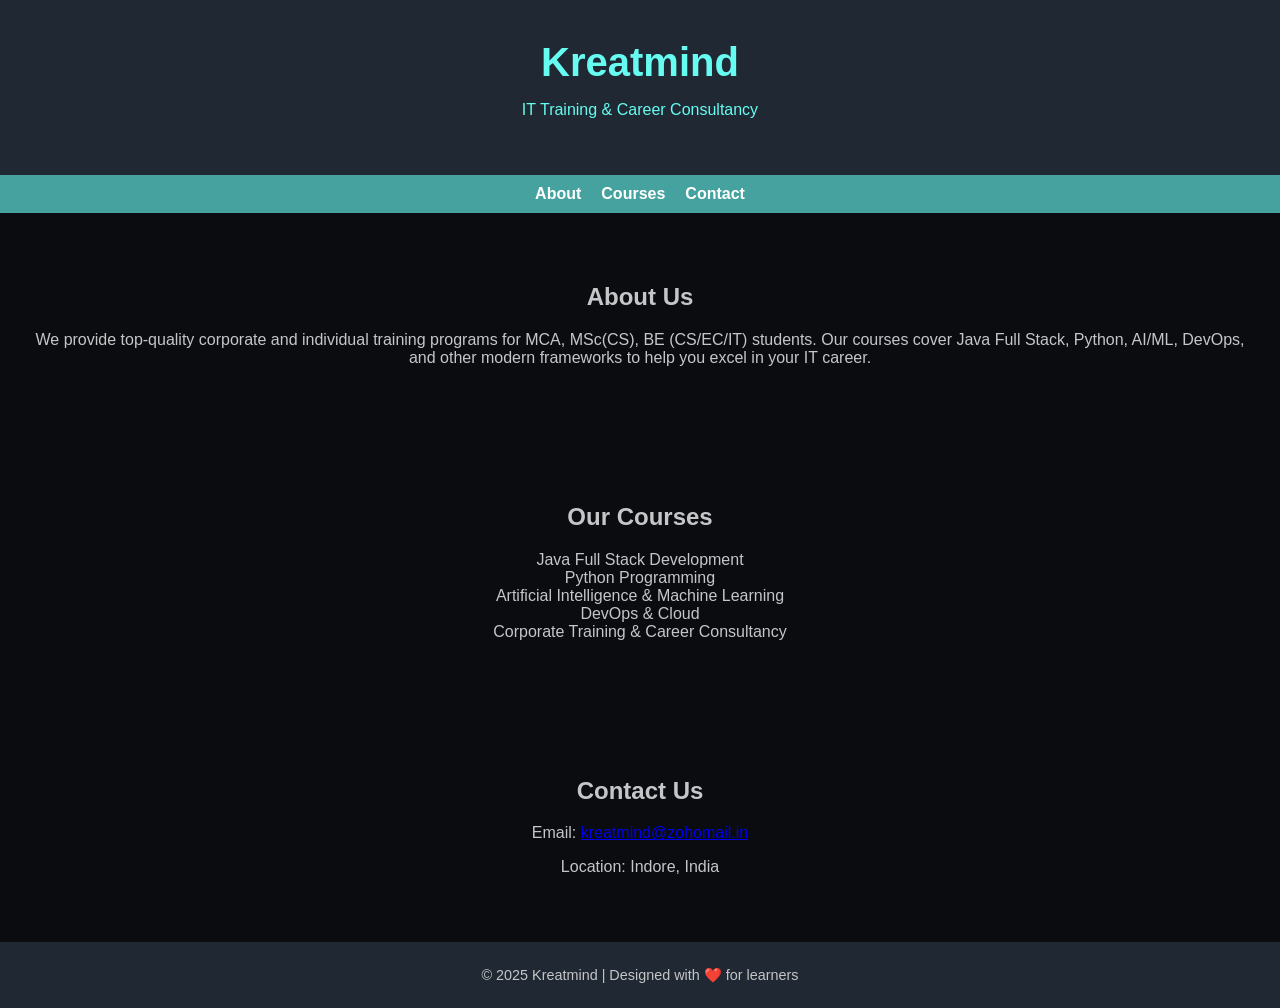
<file: portfolio/index.html>
<!DOCTYPE html>
<html lang="en">
<head>
  <meta charset="UTF-8" />
  <meta name="viewport" content="width=device-width, initial-scale=1.0" />
  <title>Kreatmind - IT Training & Career Consultancy</title>
  <link rel="stylesheet" href="style.css" />
</head>
<body>
  <header>
    <h1>Kreatmind</h1>
    <p>IT Training & Career Consultancy</p>
  </header>

  <nav>
    <a href="#about">About</a>
    <a href="#courses">Courses</a>
    <a href="#contact">Contact</a>
  </nav>

  <section id="about" class="section">
    <h2>About Us</h2>
    <p>We provide top-quality corporate and individual training programs for MCA, MSc(CS), BE (CS/EC/IT) students. Our courses cover Java Full Stack, Python, AI/ML, DevOps, and other modern frameworks to help you excel in your IT career.</p>
  </section>

  <section id="courses" class="section">
    <h2>Our Courses</h2>
    <ul>
      <li>Java Full Stack Development</li>
      <li>Python Programming</li>
      <li>Artificial Intelligence & Machine Learning</li>
      <li>DevOps & Cloud</li>
      <li>Corporate Training & Career Consultancy</li>
    </ul>
  </section>

  <section id="contact" class="section">
    <h2>Contact Us</h2>
    <p>Email: <a href="mailto:kreatmind@zohomail.in">kreatmind@zohomail.in</a></p>
    <p>Location: Indore, India</p>
  </section>

  <footer>
    <p>© 2025 Kreatmind | Designed with ❤️ for learners</p>
  </footer>

  <script src="script.js"></script>
</body>
</html>
</file>
<file: css/custom.css>
@import url(omnes-pro.css);
@import url(http://fonts.googleapis.com/css?family=Coda);
@import url(http://fonts.googleapis.com/css?family=Roboto);
@import url(http://fonts.googleapis.com/css?family=Raleway);
@import url(http://fonts.googleapis.com/css?family=Dosis:200,300,400,500,600);

/*======================================================================================================
                            Global
=======================================================================================================*/

* {
    outline: none !important;
    box-shadow: none;
}

a {
    color: rgb(32, 178, 170);
}

a:hover {
    color: #000;
}

.btn {
    border-radius: 0;
    transition: background 0.5s cubic-bezier(.17,.67,.83,.67);
}

.navbar-white {
    background-color: #fff !important;
    transition: background 0.5s ease-out;

}

.navbar-white li a {
    color: #16a085 !important;
}

.navbar-white .navbar-brand {
    color: #16a085 !important;
}

.navbar-white button.navbar-toggle {
    margin-top: 5px;
    margin-right: 10px;
}

.navbar-white button.navbar-toggle .ion-navicon {
    color: #000;
}

.form-control:focus {
border-color: #3acab1;
box-shadow: none;
}

.navbar-default .navbar-toggle:hover, .navbar-default .navbar-toggle:focus {
    background-color: rgba(255, 255, 255, 0);
}

.navbar-default .navbar-toggle {
    border-color: rgba(221, 221, 221, 0);
    margin: 0;
    line-height: 100%;
}

.navbar-toggle {
    padding: 0;
    border-radius: 0;
}

.navbar {
    margin-bottom: 0px;
    padding: 10px 5px;
    min-height: 0;
}

button.navbar-toggle .ion-navicon {
    font-size: 2em;
    color: #fff;
}

body {
    overflow-x: hidden;
    font-family: 'Roboto', sans-serif;
}

p {
    font-size: 17px;
    font-family: 'Raleway', sans-serif;
    letter-spacing: 1px;
    line-height: 31px;
}

.row
{
    margin-right: 0px;
    margin-left: 0px;
}
ul li
{
    list-style: none;
    display: inline-block;
}
li a
{
    text-decoration: none;
}
#heading-text 
{
    padding-top: 10px;
}
#heading-text h3 {
    font-size: 49px;
    font-family: 'Roboto', sans-serif;
    padding-top: 58px;
    text-transform: uppercase;
}

#heading-text p {
    font-size: 18px;
    font-family: 'Roboto', sans-serif;
    padding: 5px 0px
}

.main_content 
{
    padding: 50px 0px;
}

iframe
{
    width: 100%;
}
.form-control
{
    border-radius: 0px;
}
/*-----------------------------------------------------------------------------------------------------
                                navbar
-------------------------------------------------------------------------------------------------------*/
#navigation, .navbar-default
{
    border-radius: 0px;
    border: 0;
    background-color: rgba(0,0,0,0.65);
}
.navbar-default .navbar-nav>li>a {
    font-size: 16px;
    transition: all 0.5s cubic-bezier(.17,.67,.83,.67);
    color: #E5E5E5;
    margin: 5px 20px;
    padding: 0;
    line-height: 28px;
    font-family: "Coda";
    text-transform: capitalize;
}

.navbar {
    margin-bottom: 0px;
}

.navbar-default .navbar-nav>li>a:hover, .navbar-default .navbar-nav>li>a:focus
{
    color: #fff;
}
.navbar-default .navbar-brand {
    color: #fff;
    font-family: "Coda";  
    padding: 5px 15px;  
    font-size: 26px;  
    line-height: 100%;  
    height: auto;
}

.nav-wrap 
{
    position: fixed;
    top: 0;
    width: 100%;
    z-index: 9999;
}
#wrapper
{
    background: url(../img/background.jpg);
    background-attachment: fixed;
    background-position: center;
    background-size: cover;
}
#overlay-1
{
    background-color: rgba(40, 40, 40, 0.6);
    position: relative;
}

.starting-text
{
    padding: 177px 0px;
    font-weight: bold;
    text-shadow: 1px 1px 1px #000;
    letter-spacing: 2px;
}
.rene {
    font-size: 120px;
    color: white;
    font-family: "omnes-pro", "Helvetica", sans-serif;
    font-weight: 300;
    margin-top: 75px;
}

.starting-text h2 {
    font-family: "omnes-pro", "Helvetica", sans-serif;
    color: #fff;
}

.bottom 
{
    width: 100%;
    position: absolute;
    bottom: 2%;
}
.bottom a
{
    color: rgba(192, 192, 192, 0.5);
}
h5 
{
    padding-top: 22px;
    font-size: 18px;
}
/*-----------------------------------------------------------------------------------------------------
                            about us
------------------------------------------------------------------------------------------------------*/
.exp
{
    padding-top: 76px;
}
.progress
{
    background-color: #d4e3e4;
    border-radius: 0px;
    border-color: lightseagreen;
}
.progress-bar
{
    background-color: cadetblue;
}
.pro
{
    padding-top: 10px;
}

/*----------------------------------------------------------------------------------------------------
Our service
-----------------------------------------------------------------------------------------------------*/
.services
{
    width: 100%;
    overflow: hidden;
    position: relative;
}
.about-service 
{
    font-size: 16px;
    padding: 5px 10px 0px 10px;
}
.about-service h3 {
    font-family: "Coda";
    font-size: 33px;
}

.service-icon i 
{
    padding: 20px 0px;
    font-size: 5em;
    transition: font-size 0.5s;
    display: table-cell;
    vertical-align: middle;
}
.service-icon
{
    display: table;
    min-height: 140px;
    text-align: center;
    width: 100%;
}
hr
{
    border-color: rgb(101,85,124);
}
.full
{
    width: 25%;
}
.fa-code
{
    color: cadetblue;
}
.fa-desktop
{
    color: lightslategray;
}
.fa-th
{
    color: rgb(114, 184, 211);
}
.fa-gamepad
{
    color: rgba(0, 0, 128, 0.58);
}
.fa-lightbulb-o
{
    color: grey;
}
.fa-stack-overflow
{
    color: #C09553;
}
.service:hover .service-icon i
{
    font-size: 7em;
}
.service:hover .about-service h3 
{
    color: rgb(175, 104, 77)
}
.service
{
    text-align: center;
}
/*===================================================================================================
                            team
=====================================================================================================*/
#team
{
    text-align: center;
    margin-bottom: 20px;
}
#team .team-members h4
{
    font-weight: 600;
    margin-bottom: 5px;
}
.member-title
{
    font-family: "Coda";
    margin-bottom: 15px;
}
#team h2
{
    font-weight: normal;
    text-align: center;
}
.team-member-description
{
    text-align: center;
    font-family: 'Raleway', sans-serif;
    font-size: 15px;
}
.team-member-description 
{
    line-height: 25px;
}
.team-member-contact
{
    padding: 20px 0px;
}
/* media query te 991 px er niche padding right hobe 45px */
#team a:hover, #blog a:hover
{
    text-decoration: none;
}
#team .fa 
{
    font-size: 21px;
}
#team ul 
{
    padding-top: 20px;
}
.team-facebook, .team-twitter, .team-google-plus 
{
    color: rgb(32, 178, 170);
} 
.team-facebook:hover
{
    color: #46629E;
}
.team-facebook:hover .fa-facebook
{
    transform:;
}
.team-twitter:hover
{
    color: #0EAACE;
}
.team-google-plus:hover
{
    color: #DD4C39;
}
.team-member-contact a {
    margin: 0px 12px;
    transition: all 0.5s cubic-bezier(.17,.67,.83,.67);
}
/*-----------------------------------------------------------------------------------------------------
                            Works
--------------------------------------------------------------------------------------------------------*/
#web, #game, #app
{
    display: none;
}
.port
{
    padding-bottom: 50px;
}
/*------------------------------------------------------------------------------------------------------
                                price-table
--------------------------------------------------------------------------------------------------------*/
.price-column 
{
    position: relative;
    z-index: 999;
    margin-bottom: 15px;
}
.price-column .price-heading 
{
    background-color: cadetblue;
    position: relative;
    padding: 17px 15px 15px;
    box-shadow: 0 2px 2px #494946;
}
.price-column .price-heading h4 
{
    font-size: 18px;
    font-weight: bold;
    color: #ffffff;
    text-shadow: 0 1px 1px #41413e;
    margin-bottom: 0;
    margin-top: 0;
}
.price-column .price-heading .subtitle 
{
    color: #ffffff;
    font-weight: bold;
    font-style: italic;
    text-shadow: 0 1px 1px #41413e;
}
.price-column .price-heading .price 
{
    position: absolute;
    top: 12px;
    right: 10px;
}
.price-column .price-heading .price .currency 
{
    color: white; 
    font: bold 16px Roboto Condensed,Helvetica,Geneva,sans-serif;
    font-size: 22px;
}
.price-column .price-heading .price .amount
{
    color: white;
    /* text-shadow: 0 1px 1px #b8b8b7; */
    margin-right: 18px;
    font-size: 35px;
}
.price-column .price-heading .price .cents 
{
    color: white;
    font: bold 16px Roboto Condensed,Helvetica,Geneva,sans-serif;
    /* text-shadow: 0 1px 1px #b8b8b7; */
    position: absolute;
    top: 27px;
    right: 0;
}
.price-content 
{
    background-color: rgba(47, 79, 79, 0.71);
}
.price-content ul
{
    margin: 0px 0px;
    padding: 0px 0px;
}
.price-content ul li:first-child 
{
    border-top-width: initial;
    border-top-style: none;
    border-top-color: initial;
}
.price-content ul li
{
    display: block;
    text-align: center;
    color: #f7f7f7;
    list-style: none;
    border-top: 1px solid #8DBDBD;
    border-bottom: 1px solid #2F4240;
    padding: 7px 15px;
    line-height: 35px;
    transition: all 0.5s;
}

.price-column.highlight 
{
    margin-top: 0;
    box-shadow: 0 1px 8px #4d4d4d;
    position: relative;
    z-index: 999;
}
.price-column.hightligh .price-heading 
{
    background: #f85140;
}
.price-column.hightligh .price-heading h4, .price-column.hightligh .price-heading .subtitle 
{
    color: #ffffff;
    text-shadow: 0 1px 1px #d61b08;
}
.price-column .price-heading .price 
{
    position: absolute;
    top: 12px;
    right: 10px;
}
.price-column.hightligh .price-heading .price .currency, .price-column.hightligh .price-heading .price .amount, .price-column.hightligh .price-heading .price .cents
{
    color: #c63f33;
    text-shadow: 0 1px 1px #f3a39b;
}
/*-----------------------------------------------------------------------------------------------------
                                Blog
-------------------------------------------------------------------------------------------------------*/

#blog 
{
    margin-top: 10px;
    margin-bottom: 20px;
    width: 100%;
    font-family: 'Lora', serif;
}
.post 
{
    width: 90%;
    margin-bottom: 15px;
}
.row-fluid 
{
    overflow: hidden;
    padding: 25px 0px;
    width: 100%;
}
#blog .post .post-thumbnail 
{
    overflow: visible !important;
}
#blog .post .post-thumbnail .frame, #blog .post .post-thumbnail .frame img 
{
    border-radius: 3px;
    margin-bottom: 0;
}
#blog .post .post-thumbnail .frame 
{
    padding: 8px;
    background: #b9b9bb;
    position: relative;
    margin-left: 20px;
    margin-top: 20px;
}
#blog .post .post-thumbnail .post-format 
{
    display: block;
    width: 60px;
    height: 60px;
    text-align: center;
    border-radius: 300px;
    -webkit-border-radius: 300px;
    -moz-border-radius: 300px;
    border: 5px solid #b8b8bb;
    position: absolute;
    top: -19px;
    left: -20px;
    background-color: #d9dad9;
    z-index: 9999;
}
#blog .post .post-thumbnail .post-format span 
{
    font-size: 33px;
    position: relative;
    top: 2px;
    color: rgb(32, 178, 170);
}
a 
{
    outline: none;
    text-decoration: none;
}
#blog .post .post-thumbnail .post-shadow 
{
    margin: 0;
    padding: 0 0 0 18px;
}
#blog .post-excerpt 
{
    margin-top: 18px;
    padding-left: 70px;
}
#blog .post h2.title a {
    color: rgb(32, 178, 170);
    text-transform: uppercase;
    font-weight: bold;
    text-shadow: 0 1px 1px #f7f7f6;
    font-family: 'Dosis', sans-serif;
}
#blog .post h2.title 
{
    margin-bottom: 0;
    padding-bottom: 0;
    margin-top: 0;
    font-size: 20px;
}
.title 
{
    position: relative;
}
.line-dotted 
{
    border-bottom: 1px dashed #a4a4a4;
    box-shadow: 0 1px 1px #ffffff;
    width: 100%;
    clear: both;
    margin-top: 19px;
    margin-bottom: 23px;
}

.post-share a 
{
    padding: 0px 10px;
    font-size: 18px;
}
 #blog .post .post-share p 
{
    font-weight: bold;
    float: left;
    margin-right: 10px;
}
/*---------------------------------------------------------------------------------------------------
                client
----------------------------------------------------------------------------------------------------*/
.client-name
{
    font-style: italic;
    font-size: 18px;
}
.client-comment 
{
    padding: 40px 0px 25px 0px;
}
/* ---------------------------------------------------------------------------------------------------
                            contact
 ---------------------------------------------------------------------------------------------------*/
 .input-group
 {
    padding: 18px 0px;
 }
 .send
 {
    float: left;
 }
 .map
 {
    padding: 18px 0px;
 }
 #contact
 {
    padding-bottom: 80px;
 }
.socials-icons 
{
    margin: 0 auto;
    position: relative;
    width: 100%;
    padding-top: 60px;

}   
.socials-icons li 
{
    padding-left: 20px;
    padding-bottom: 10px;
    display: inline-block;
    list-style: none;
}
.socials-icons li a 
{
    display: block;
    position: relative;
    width: 50px;
    height: 50px;
    text-align: center;
    line-height: 50px;
    -webkit-transition: all .3s ease-in-out;
    -moz-transition: all .3s ease-in-out;
    -ms-transition: all .3s ease-in-out;
    -o-transition: all .3s ease-in-out;
    transition: all .3s ease-in-out;
    opacity: 0.8;
}
.socials-icons li a i.fa 
{
    color: #fff;
    line-height: 50px;
    font-size: 21px;
}
.socials-icons li a:hover 
{
    opacity: 1;
}
.facebook
{
    background-color: #3acab1;
}
.facebook:hover
{
    background-color: #46629E;
}
.twitter
{
    background-color: #3acab1;
}
.twitter:hover
{
    background-color: #0EAACE;
}
.google-plus
{
    background-color: #3acab1;
}
.google-plus:hover
{
    background-color: #DD4C39;
}
.instagram
{
    background-color: #3acab1;
}
.instagram:hover
{
    background-color: #4A789E;
}
.pinterest
{
    background-color: #3acab1;
}
.pinterest:hover
{
    background-color: #CB2027;
}
.skype
{
    background-color: #3acab1;
}
.skype:hover
{
    background-color: #01AEF2;
}
form
{
    width: 100%;
}
/*----------------------------------------------------------------------------------------------------
                                    FOOTER
-----------------------------------------------------------------------------------------------------*/
.main-footer
{
    background-color: rgba(26, 26, 26, 1);
    padding: 20px 0px;
}
.logo h1
{
    color: #F2F2F2;
    font-family: 'Raleway', sans-serif;
    font-size: 50px;
}
.copyright
{
    margin-top: 10px; 
    font-size: 16px;
    color: #f3f3f3;
}
.copyright a:hover
{
    text-decoration: none;
   /*  color: #137513; */
   color: darkcyan;
}
.copyright a
{
    color: #FFFFFF;
}
.theme
{
    font-family: "Coda";
    /* font-size: 20px; */
    /* font-weight: bold; */
    /* padding-left: 5px; */
}
/* ================================================================================================================
                        Media Query
================================================================================================================== */
@media (max-width: 515px){
    .rene
    {
        font-size: 70px;
    }
}
@media (max-width: 405px){
    #heading-text h3
    {
        font-size: 45px;
    }
}
@media (max-width: 350px){
    .rene
    {
        font-size: 50px;
    }
    .starting-text h2
    {
        font-size: 35px;
    }
}
/* 

.shadow-team
{
    background-color: #626262;
    border-radius: 50%;
    content: "";
    height: 14px;
    left: 14px;
    position: relative;
    top: 3px;
    width: 193px;
}



 */

.ion-ios7-arrow-down {
    color: #fff;
    font-size: 3em;
}


.navbar-default .navbar-brand:hover, .navbar-default .navbar-brand:focus {
    color: #FFFFFF;
}

.btn-primary {
    color: #fff;
    background-color: #3acab1;
    border-radius: 0;
    border-color: #3acab1;
}

.btn-primary:hover, .btn-primary:focus, .btn-primary:active, .btn-primary.active, .open>.dropdown-toggle.btn-primary {
    color: #fff;
    background-color: #16a085;
    border-color: #16a085;
}

.pagination>.active>a, .pagination>.active>span, .pagination>.active>a:hover, .pagination>.active>span:hover, .pagination>.active>a:focus, .pagination>.active>span:focus {
    background-color: #3acab1;
    border-color: #3acab1;
}

.pagination {
    border-radius: 0;
}

.pagination>li:first-child>a, .pagination>li:first-child>span {
    border-top-left-radius: 0;
    border-bottom-left-radius: 0;
}

.pagination>li:last-child>a, .pagination>li:last-child>span {
    border-top-right-radius: 0;
    border-bottom-right-radius: 0;
}

.navbar-fixed-top, .navbar-fixed-bottom {
    position: fixed;
    z-index: 99999;
}

.btn-default:hover, .btn-default:focus, .btn-default:active, .btn-default.active, .open>.dropdown-toggle.btn-default {
    color: #FFF;
    background-color: #3acab1;
    border-color: #3acab1;
}

.pagination>li>a, .pagination>li>span {
    color: #16a085;
}

#port-items .col-md-4 {
    padding: 0;
}

.input-group-addon {
    border-radius: 0;
}

@media (max-width: 712px) {

}

@media (max-width: 400px) {
    #port-items .col-xs-6 {
        width: 100%;
    }

    .navbar-fixed-top, 
    .navbar-fixed-bottom {
        position: static;
    }

    #portfolio .btn {
        margin-bottom: 10px;
    }
}
    
    #price_table ul {
        display:table;
        margin: 0 auto;
        width:100%;
        max-width:1100px;
    
        padding: 0;
}
    #price_table li {
        display:table-cell;
        width:33.333%;
        padding:43px 0 0;
        transition: all 0.25s, color 0s !important;
        position:relative;
        z-index:0;
        border:1px solid #BBB;
    
        background-color: #fff;
}
    
    #price_table li:first-child {
        position:relative;
        right:-1px; 
    }
    #price_table li:last-child {
        position:relative;
        left:-1px;  
    }

    
    #price_table li:hover {
        box-shadow: 0 13px 48px rgba(0, 0, 0, 0.2);
        z-index:1;
        color:#fff;
        background: #1abc9c;
        border-color: #1abc9c;
        -webkit-transform:scale(1.05);
        -moz-transform:scale(1.05);
        transform: scale(1.05);
    }
    
    #price_table li * {
        transition: 0 !important;
        text-decoration: none;
}
    
    #price_table li:hover * {
        color: #fff !important;
        border-color:rgba(255, 255, 255, 0.27) !important;
    }
    
    
    
    #price_table li strong {
        font-size:19px;
        text-transform:uppercase;
        font-family: Raleway;
        color: #2F3740;
        letter-spacing:2.4px;
        line-height:45px;
        font-weight: 600;
        margin-bottom: 25px;
        display: block;
        text-align: center;
}
    
    #price_table ul .price_table-description {
        display:block;
        font-size:19px;
        line-height:30px;
        text-align: center;
        color: #6C6C6C;
}
    
    #price_table .price_table-price {
        font-size:84px;
        letter-spacing:2px;
        padding-top:20px;
        display:block;
        font-weight:400;
        text-align: center;
        padding-bottom:12px;
        color: #6C6C6C;
}
    #price_table .price_table-button {
        font-size:19px;
        text-transform:uppercase;
        font-family: 'Roboto', sans-serif;
        color:#2F3740;
        text-decoration:none;
        line-height:1;
        padding:28px 0 24px;
        border-top:1px solid #bbb;
        width:100%;
        margin-top:6px;
        display:block;
        text-align: center;
}
    #price_table li:hover .price_table-button {
        transition: 0;
    }
    
    
    #price_table ul a:hover {
        color:#E85700;
    }

    ul.price-table-chart li:nth-child(2) {
        box-shadow: 0 13px 48px rgba(0, 0, 0, 0.2) !important;
        z-index: 2 !important;
        color: #fff !important;
        background: #1abc9c !important;
        border-color: #1abc9c !important;
        -webkit-transform:scale(1.05);
        -moz-transform:scale(1.05);
        transform: scale(1.05);
    }

    ul.price-table-chart li:nth-child(2) * {
        color: #fff !important;
    }

    ul.price-table-chart li:nth-child(2) .price_table-button {
        border-color: rgba(255, 255, 255, 0.27) !important;
    }

    .main_content figure {
        padding: 0px 105px;
    }

    .post-shadow {
        width: 100%;
    }

    .input-group-addon {
        background-color: rgba(238, 238, 238, 0);
    }
</file>
<file: portfolio/style.css>
body {
  margin: 0;
  font-family: 'Segoe UI', Tahoma, Geneva, Verdana, sans-serif;
  background-color: #0b0c10;
  color: #c5c6c7;
  text-align: center;
}

header {
  background-color: #1f2833;
  padding: 40px 20px;
  color: #66fcf1;
}

header h1 {
  margin: 0;
  font-size: 2.5em;
}

nav {
  background-color: #45a29e;
  display: flex;
  justify-content: center;
  gap: 20px;
  padding: 10px;
}

nav a {
  color: white;
  text-decoration: none;
  font-weight: bold;
}

nav a:hover {
  text-decoration: underline;
}

.section {
  padding: 50px 20px;
}

ul {
  list-style: none;
  padding: 0;
}

footer {
  background-color: #1f2833;
  color: #c5c6c7;
  padding: 10px;
  font-size: 0.9em;
}
</file>
